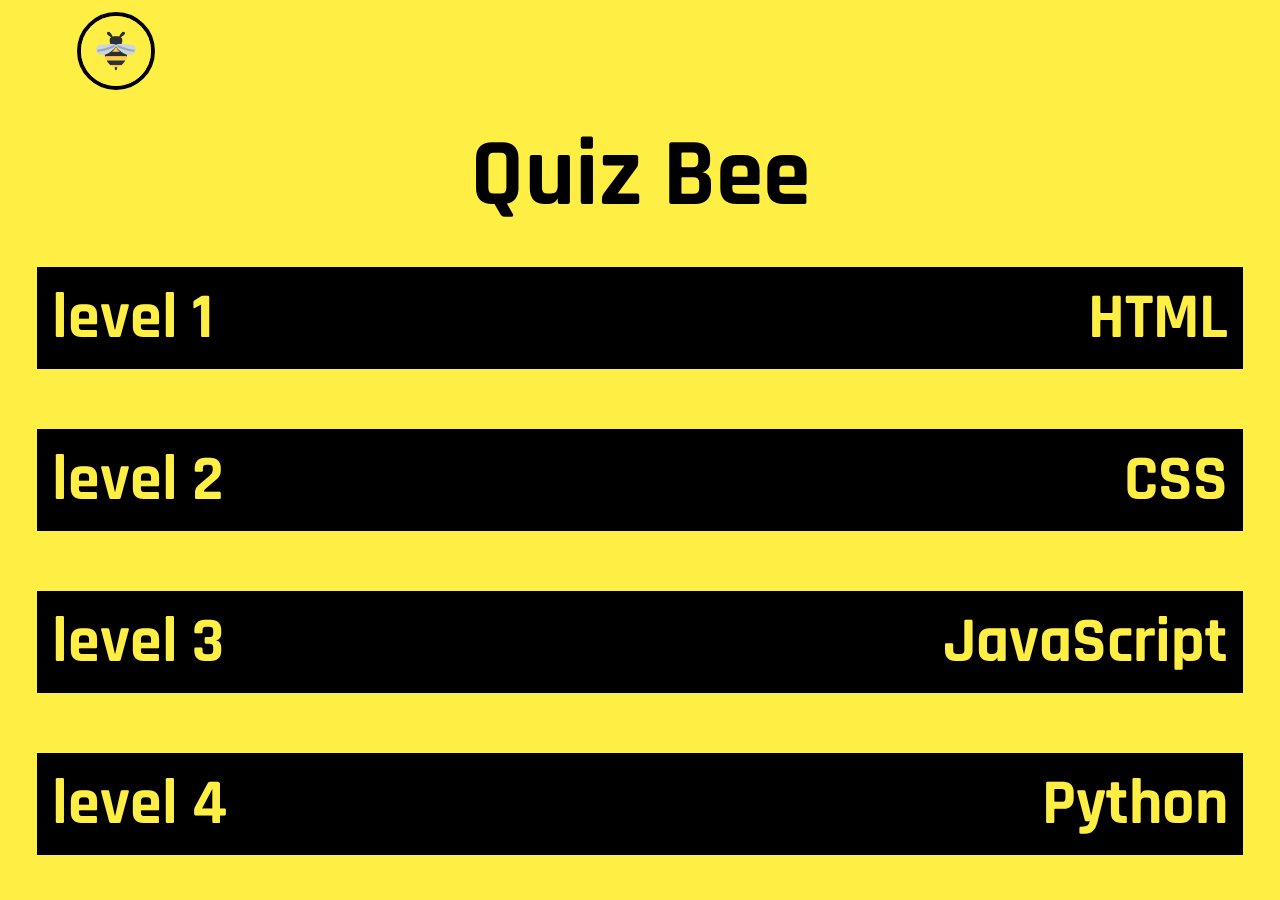
<file: index.html>
<!DOCTYPE html>
<html lang="en">
<head>
    <meta charset="UTF-8">
    <meta http-equiv="X-UA-Compatible" content="IE=edge">
    <meta name="viewport" content="width=device-width, initial-scale=1.0">
    <link rel="stylesheet" href="assets/css/style.css">
    <title>Quiz Bee</title>
</head>
<body>
    <header>
        <div id="logo">
          <a href="index.html"><img  src="assets/images/bee-logo.png" alt="Bee logo that links to the Home page"></a>
        </div>
    </header>
    <section id="qanda">
        <div>
          <h1 id="counter"></h1>
          <h2 class="title">
            Quiz Bee
          </h2>
        </div>
        <div class="answers">
          <button id="choice_1" data-type="html">
            <span class="level">level 1</span> <span class="quiz-title">HTML</span>
          </button>
          <button id="choice_2" data-type="css">
            <span class="level">level 2</span> <span class="quiz-title">CSS</span>
            </button>
          <button id="choice_3" data-type="javascript">
            <span class="level">level 3</span> <span class="quiz-title">JavaScript</span>
          </button>
          <button id="choice_4" data-type="python">
            <span class="level">level 4</span> <span class="quiz-title">Python</span>
          </button>
        </div>
        <div class="scores">
          <h3 class="correct-score">Score: <span id="count-correct">0</span></h3>
        </div>
    </section>
    <script src="assets/js/script.js"></script>
</body>
</html>
</file>
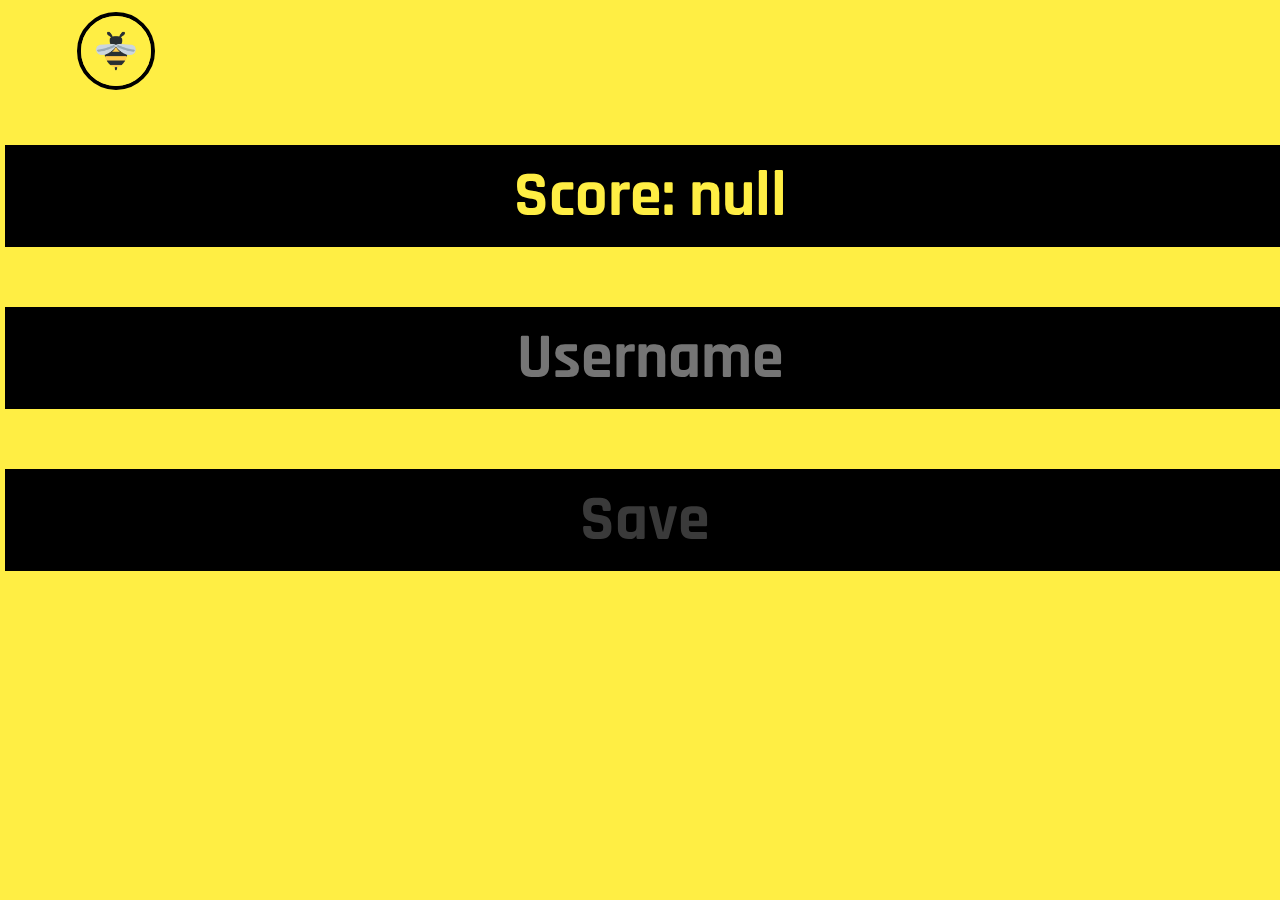
<file: final-score.html>
<!DOCTYPE html>
<html lang="en">
<head>
    <meta charset="UTF-8">
    <meta http-equiv="X-UA-Compatible" content="IE=edge">
    <meta name="viewport" content="width=device-width, initial-scale=1.0">
    <link rel="stylesheet" href="assets/css/style.css">
    <title>Quiz Bee Final Score</title>
</head>
<body>
    <header>
        <div id="logo">
          <a href="index.html"><img  src="assets/images/bee-logo.png" alt="Bee logo that links to the Home page"></a>
        </div>
    </header>
    <section id="qanda">
        <div id="quiz-scores-area">
            <h1 id="final-score">0</h1>
            <form>
                <input type="text" name="username" id="username" placeholder="Username"/>
                <br>
                <button type="submit" id="save-score" data-type="saveScore" disabled>Save</button>
            </form>
        </div>
    </section>
    <script src="assets/js/script.js"></script>
</body>
</html>
</file>
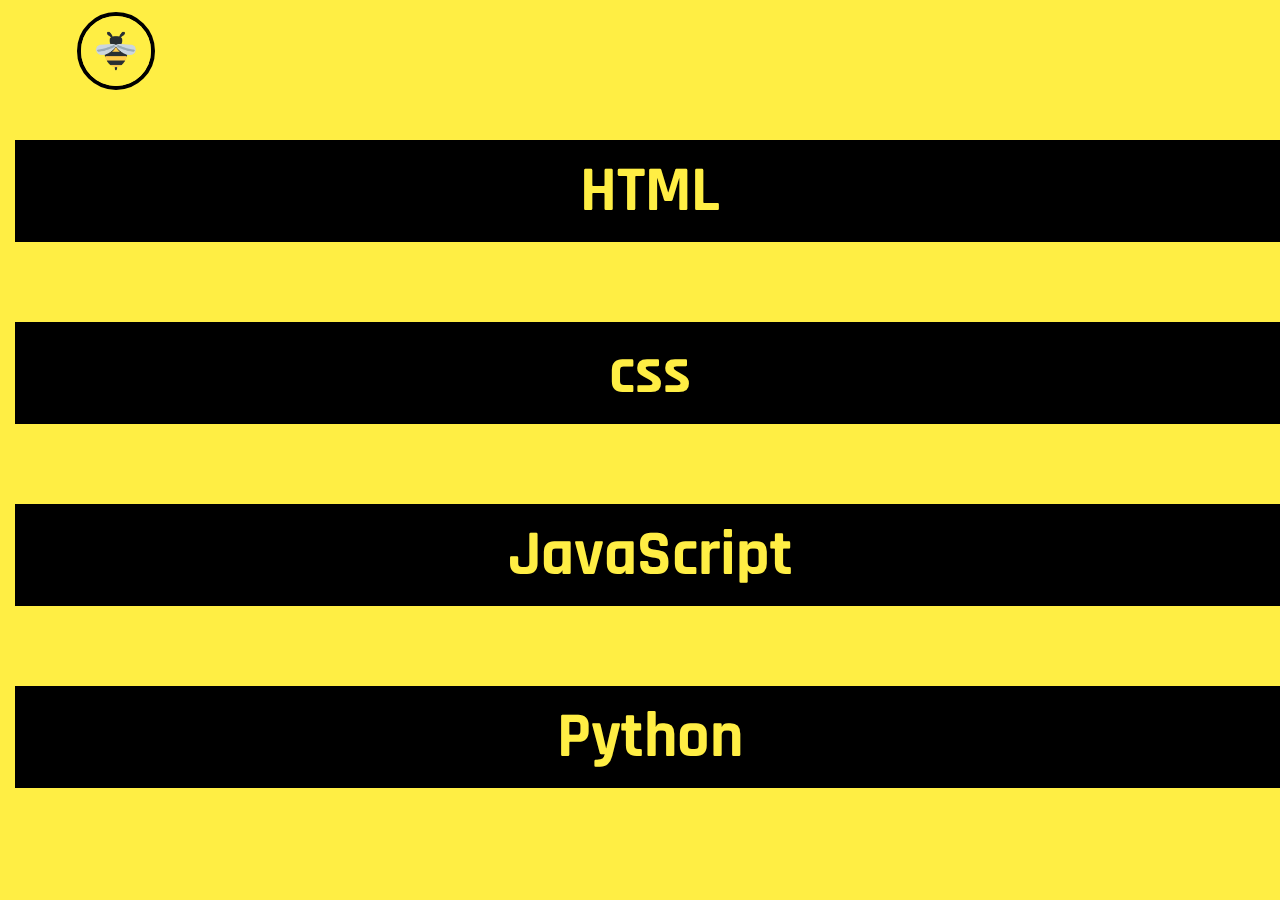
<file: high-scores.html>
<!DOCTYPE html>
<html lang="en">
<head>
    <meta charset="UTF-8">
    <meta http-equiv="X-UA-Compatible" content="IE=edge">
    <meta name="viewport" content="width=device-width, initial-scale=1.0">
    <link rel="stylesheet" href="assets/css/style.css">
    <title>Quiz Bee Highscores</title>
</head>
<body>
    <header>
        <div id="logo">
          <a href="index.html"><img  src="assets/images/bee-logo.png" alt="Bee logo that links to the Home page"></a>
        </div>
    </header>
    <section id="high-scores-area">
        <div>
            <h1 class="highscore-title">HTML</h1>
            <ol id="html-scores-area"></ol>
        </div>
        <div>
            <h1 class="highscore-title">css</h1>
            <ol id="css-scores-area"> </ol>
        </div>
        <div>
            <h1 class="highscore-title">JavaScript</h1>
            <ol id="javascript-scores-area"></ol>
        </div>
        <div>
            <h1 class="highscore-title">Python</h1>
            <ol id="python-scores-area"></ol>
        </div>
    </section>
    <script src="assets/js/script.js"></script>
</body>
</html>
</file>
<file: assets/css/style.css>
@import url('https://fonts.googleapis.com/css2?family=Rajdhani:wght@700&display=swap');

* {
    margin: 0;
    padding: 0;
    border: none;
}

body {
    font-family: Rajdhani, sans-serif;
    color: black;
    background-color: #FFEE44;
}

/* header & logo */

header {
    width: 100%;
    height: 100px;
    padding: 0 5px;
}

#logo {
    float: left;
    margin-left: 70px;
    height: 75px;
    margin-top: 10px;
}

#logo img {
    width: 70px;
    border-radius: 50%;
    margin: 2px;
    border: 4px solid black;
}

#logo img:hover {
    border: 5px solid black;
    margin: 1px;
}

/* quiz question and answers */

#qanda {
    margin: 15px 0;
}

#question, #counter, .scores, .title{
    text-align: center;
}

.title {
    font-size: 96px;
}

#question {
    font-size: 48px;
}

#counter {
    font-size: 30px;
}

.answers {
    display: grid;
    grid-template-columns: 95%;
    grid-template-rows: auto auto auto auto;
    justify-content: center;
}

.answers button, #final-score, #username, #save-score, .highscore-title {
    margin: 30px 5px;
    padding: 10px 5px;
    background-color: black;
    color: #FFEE44;
    height: auto;
    font-size: 64px;
    font-family: Rajdhani, sans-serif;
    font-weight: 700;
}

.answers button:hover {
    background-color: #FFEE44;
    color: black;
    border: 5px solid black;
}

.level {
    float: left;
    margin: 0 10px;
}

.quiz-title {
    float: right;
    margin: 0 10px;
}

.scores {
    display: flex;
    justify-content: center;
}


.correct-score {
    color: black;
    padding: 10px;
    display: none;
    font-size: 56px;
}

/* final score page */

#quiz-scores-area {
    display: grid;
    grid-template-columns: 100%;
    grid-template-rows: auto auto auto;
}

#final-score, #username, #save-score {
    text-align: center;
    width: 100%;
}

#username:-webkit-autofill {
    box-shadow: 0 0 0px 9999px black;
    -webkit-box-shadow: inset 0 0 0px 9999px black;
    -webkit-text-fill-color: #FFEE44;
}

#save-score:disabled {
    color: #3a3a3a;
}

/* high scores page */

#high-scores-area {
    width: 100%;
    display: flex;
    justify-content: center;
    flex-direction: column;
}

#high-scores-area div {
    margin: 10px;
    width: 100%;
    text-align: center;
}

#high-scores-area ol {
    width: 20%;
    margin: 0 auto;
}

/* Responsive design for screens 600px width and below */

@media screen and (max-width: 600px) {

    .title {
        font-size: 96px;
    }

    #question {
        font-size: 7vw;
    }

    .answers button, #final-score, #username, #save-score, .highscore-title {
        font-size: 6vw;
        margin: 20px 5px;
    }
    
}
</file>
